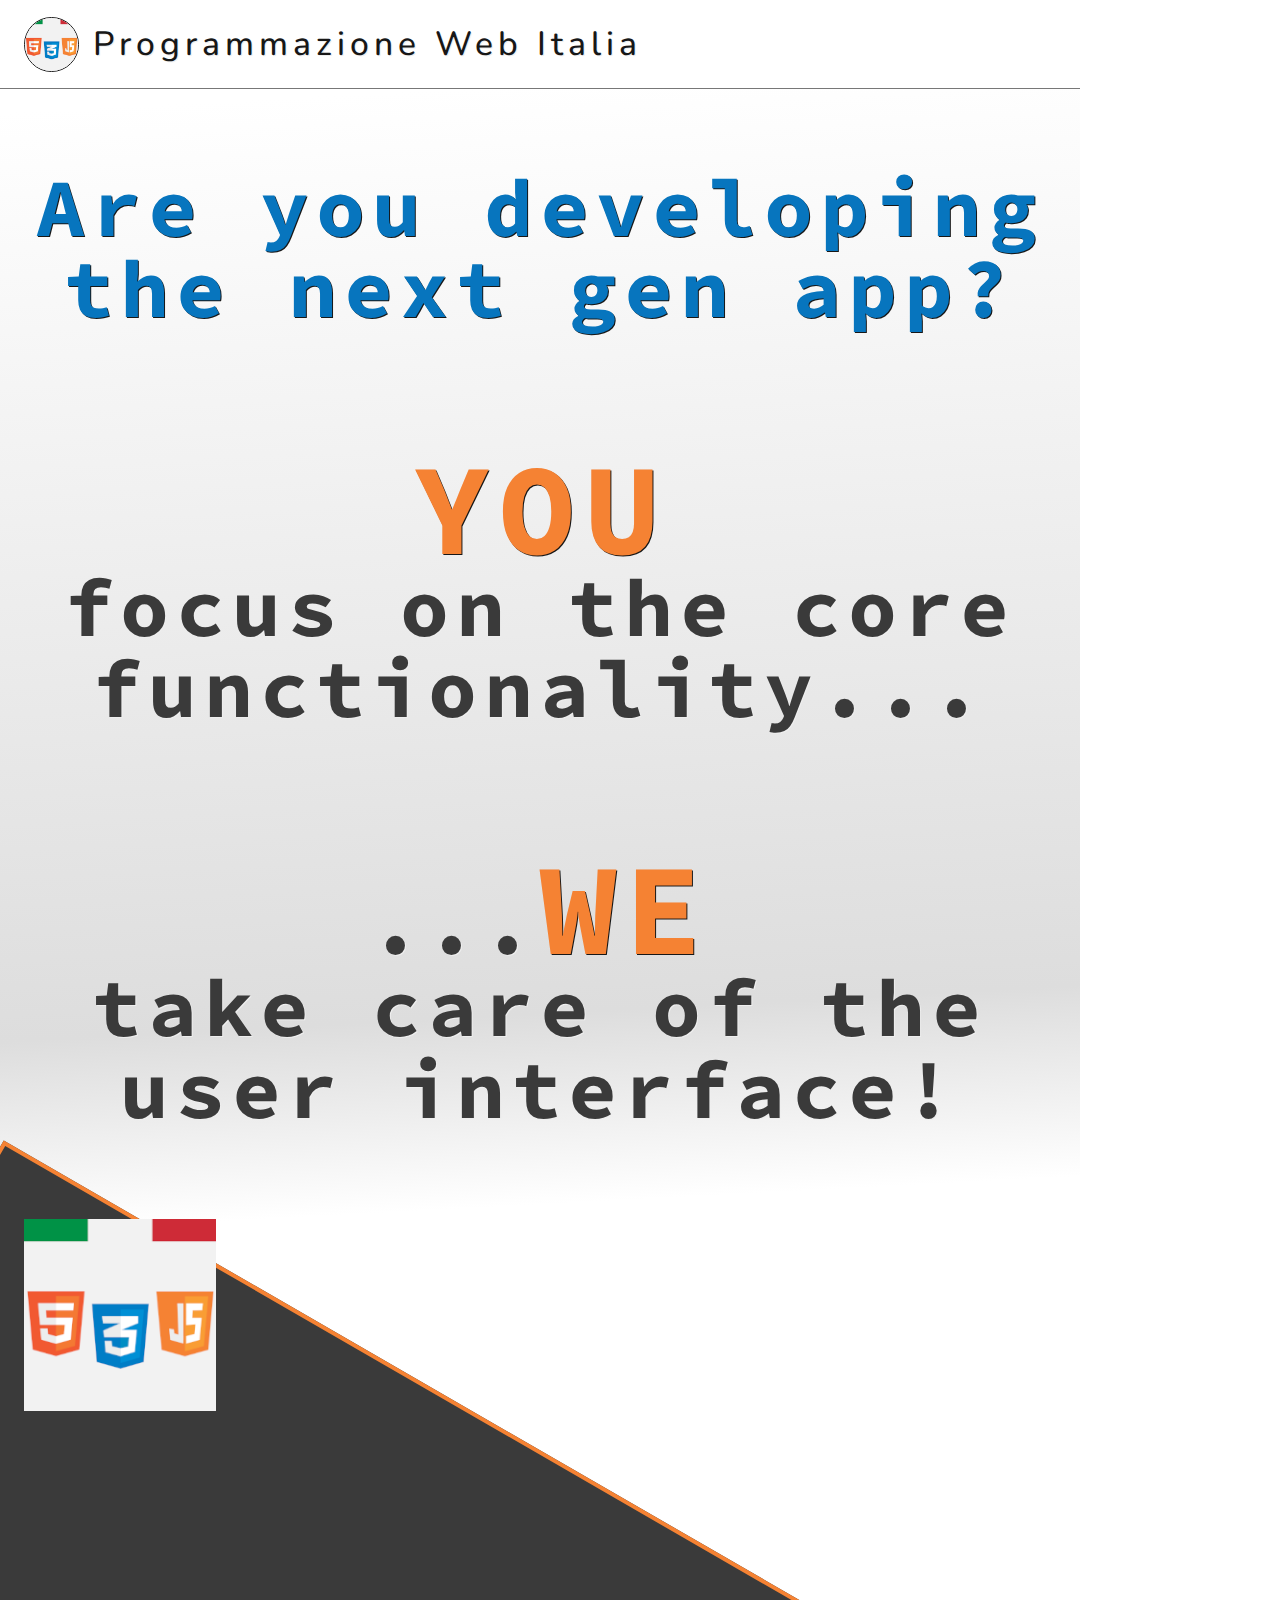
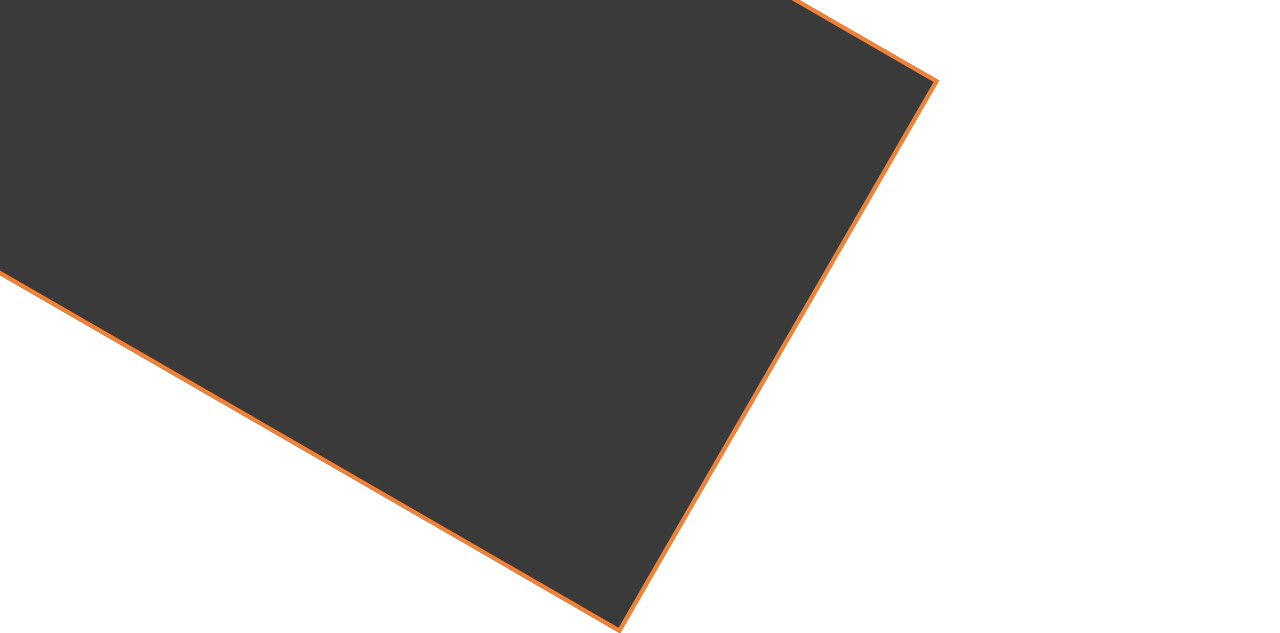
<file: index.html>
<!DOCTYPE html>
<html lang="it">
<head>
  <meta charset="UTF-8">
  <meta name="viewport" content="width=device-width, initial-scale=1.0">
  <base href="./">
  <title></title>
  <link rel="stylesheet" href="style.css">

  <link rel="preconnect" href="https://fonts.googleapis.com">
  <link rel="preconnect" href="https://fonts.gstatic.com" crossorigin>
  <link href="https://fonts.googleapis.com/css2?family=Nunito:ital,wght@0,200..1000;1,200..1000&display=swap" rel="stylesheet">
  <link href="https://fonts.googleapis.com/css2?family=Source+Code+Pro:ital,wght@0,200..900;1,200..900&display=swap" rel="stylesheet">

</head>
<body>
    <header>
      <img src="./imgs/logo.png" alt="">
      <span>Programmazione Web Italia</span>
    </header>
    <main>
      <h1 class="question">Are you developing the next gen app?</h1>
      <h1><span>YOU</span><br> focus on the core functionality...</h1>
      <h1>...<span>WE</span><br> take care of the user interface!</h1>
    </main>
    <footer>
      <img src="./imgs/logo.png" alt="">
      <span></span>
    </footer>
</body>
</html>
</file>
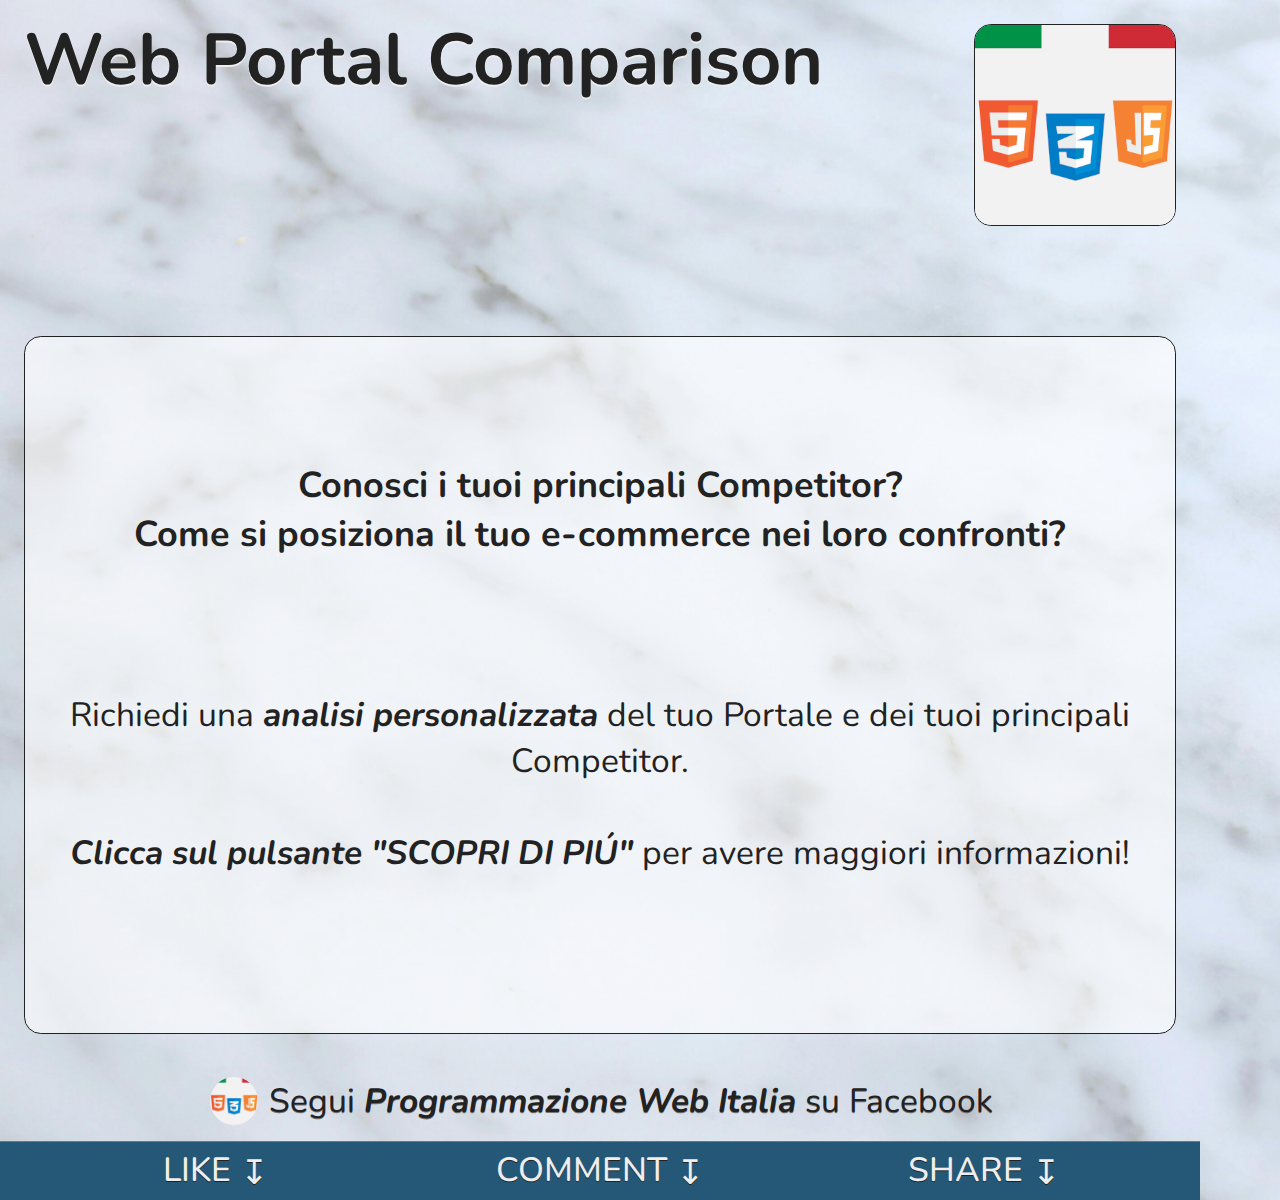
<file: index-2.html>
<!DOCTYPE html>
<html lang="it">
<head>
  <meta charset="UTF-8">
  <meta name="viewport" content="width=device-width, initial-scale=1.0">
  <base href="./">
  <title>WEB PORTAL COMPARISON TEMPLATE - CTA</title>
  <link rel="stylesheet" href="style-2.css">

  <link rel="preconnect" href="https://fonts.googleapis.com">
  <link rel="preconnect" href="https://fonts.gstatic.com" crossorigin>
  <link href="https://fonts.googleapis.com/css2?family=Nunito:ital,wght@0,200..1000;1,200..1000&display=swap" rel="stylesheet">

  <script defer type="module" src="script.js"></script>
</head>
<body>
  <header>
    <div>
      <h1>Web Portal Comparison</h1>
      <p class="desc"> </p>
    </div>
    <img class="front" src="/imgs/logo.png" alt="" srcset="">
  </header>
    <main>
      <h2>Conosci i tuoi principali Competitor?<br>Come si posiziona il tuo e-commerce nei loro confronti?</h2>
      <p>Richiedi una <em>analisi personalizzata</em> del tuo Portale e dei tuoi principali Competitor.<br><br><em>Clicca sul pulsante "SCOPRI DI PI&#218;"</em> per avere maggiori informazioni!</p>
    </main>
    <div id="logo">
      <img src="/imgs/logo.png" alt="" srcset="">
      Segui&nbsp;<em>Programmazione Web Italia</em>&nbsp;su Facebook
    </div>
    <footer>
      <div>LIKE <span>&#8615;</span></div>
      <div>COMMENT <span>&#8615;</span></div>
      <div>SHARE <span>&#8615;</span></div>
    </footer>
  
</body>
</html>
</file>
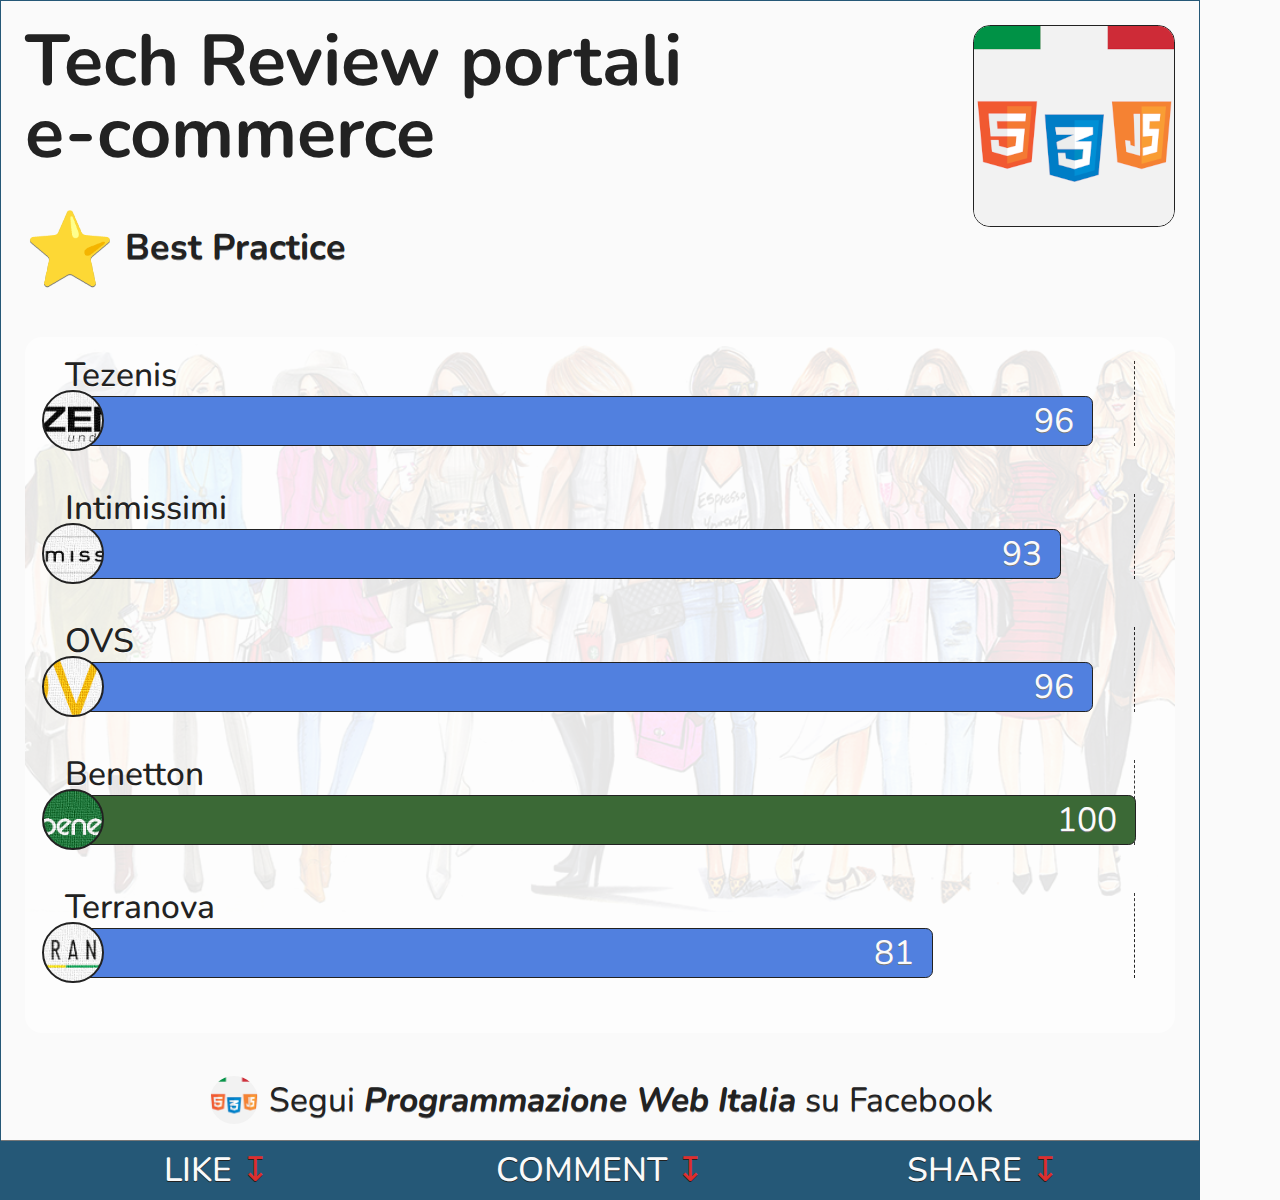
<file: index-3.html>
<!DOCTYPE html>
<html lang="it">
<head>
  <meta charset="UTF-8">
  <meta name="viewport" content="width=device-width, initial-scale=1.0">
  <base href="./">
  <title>WEB PORTAL COMPARISON TEMPLATE - ANALYSYS</title>
  <link rel="stylesheet" href="style-3.css">

  <link rel="preconnect" href="https://fonts.googleapis.com">
  <link rel="preconnect" href="https://fonts.gstatic.com" crossorigin>
  <link href="https://fonts.googleapis.com/css2?family=Nunito:ital,wght@0,200..1000;1,200..1000&display=swap" rel="stylesheet">

  <script defer type="module" src="script.js"></script>
</head>
<body>
  <header>
    <div>
      <h1>Tech Review portali <br>e-commerce</h1>
      <br>
      <h2><span>&#11088;</span> Best Practice</h2>
    </div>
    <img class="front" src="/imgs/logo.png" alt="" srcset="">
  </header>
    <main>

      <div class="wrap entry1">
        <span class="icon">
          Tezenis
        </span>
        <div class="charts">
          <div class="chart">96 &nbsp;</div>
        </div>
      </div>

      <div class="wrap entry2">
        <span class="icon">
          Intimissimi
        </span>
        <div class="charts">
          <div class="chart">93 &nbsp;</div>
        </div>
      </div>

      <div class="wrap entry3">
        <span class="icon">
          OVS
        </span>
        <div class="charts">
          <div class="chart">96 &nbsp;</div>
        </div>
      </div>

      <div class="wrap entry4">
        <span class="icon">
          Benetton
        </span>
        <div class="charts">
          <div class="chart best">100 &nbsp;</div>
        </div>
      </div>

      <div class="wrap entry5">
        <span class="icon">
          Terranova
        </span>
        <div class="charts">
          <div class="chart">81 &nbsp;</div>
        </div>
      </div>

    </main>
    <div id="logo">
      <img src="/imgs/logo.png" alt="" srcset="">
      Segui&nbsp;<em>Programmazione Web Italia</em>&nbsp;su Facebook
    </div>
    <footer>
      <div>LIKE <span>&#8615;</span></div>
      <div>COMMENT <span>&#8615;</span></div>
      <div>SHARE <span>&#8615;</span></div>
    </footer>
  
</body>
</html>
</file>
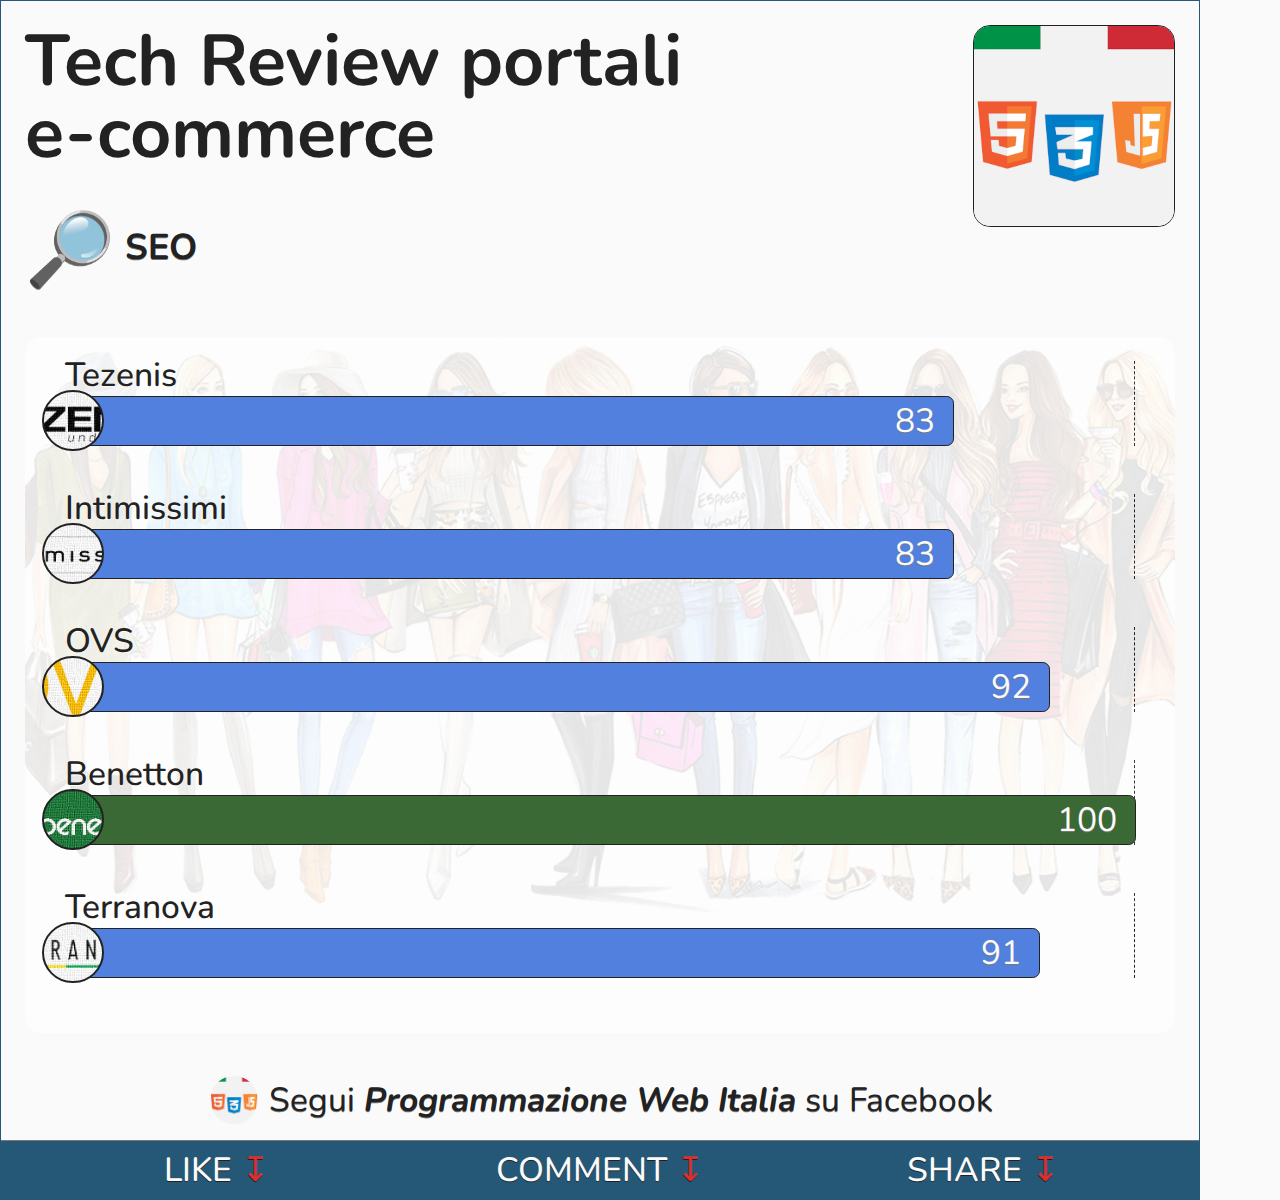
<file: index-4.html>
<!DOCTYPE html>
<html lang="it">
<head>
  <meta charset="UTF-8">
  <meta name="viewport" content="width=device-width, initial-scale=1.0">
  <base href="./">
  <title>WEB PORTAL COMPARISON TEMPLATE - ANALYSYS</title>
  <link rel="stylesheet" href="style-4.css">

  <link rel="preconnect" href="https://fonts.googleapis.com">
  <link rel="preconnect" href="https://fonts.gstatic.com" crossorigin>
  <link href="https://fonts.googleapis.com/css2?family=Nunito:ital,wght@0,200..1000;1,200..1000&display=swap" rel="stylesheet">

  <script defer type="module" src="script.js"></script>
</head>
<body>
  <header>
    <div>
      <h1>Tech Review portali <br>e-commerce</h1>
      <br>
      <h2><span>&#128270;</span> SEO</h2>
    </div>
    <img class="front" src="/imgs/logo.png" alt="" srcset="">
  </header>
    <main>

      <div class="wrap entry1">
        <span class="icon">
          Tezenis
        </span>
        <div class="charts">
          <div class="chart">83 &nbsp;</div>
        </div>
      </div>

      <div class="wrap entry2">
        <span class="icon">
          Intimissimi
        </span>
        <div class="charts">
          <div class="chart">83 &nbsp;</div>
        </div>
      </div>

      <div class="wrap entry3">
        <span class="icon">
          OVS
        </span>
        <div class="charts">
          <div class="chart">92 &nbsp;</div>
        </div>
      </div>

      <div class="wrap entry4">
        <span class="icon">
          Benetton
        </span>
        <div class="charts">
          <div class="chart best">100 &nbsp;</div>
        </div>
      </div>

      <div class="wrap entry5">
        <span class="icon">
          Terranova
        </span>
        <div class="charts">
          <div class="chart">91 &nbsp;</div>
        </div>
      </div>

    </main>
    <div id="logo">
      <img src="/imgs/logo.png" alt="" srcset="">
      Segui&nbsp;<em>Programmazione Web Italia</em>&nbsp;su Facebook
    </div>
    <footer>
      <div>LIKE <span>&#8615;</span></div>
      <div>COMMENT <span>&#8615;</span></div>
      <div>SHARE <span>&#8615;</span></div>
    </footer>
  
</body>
</html>
</file>
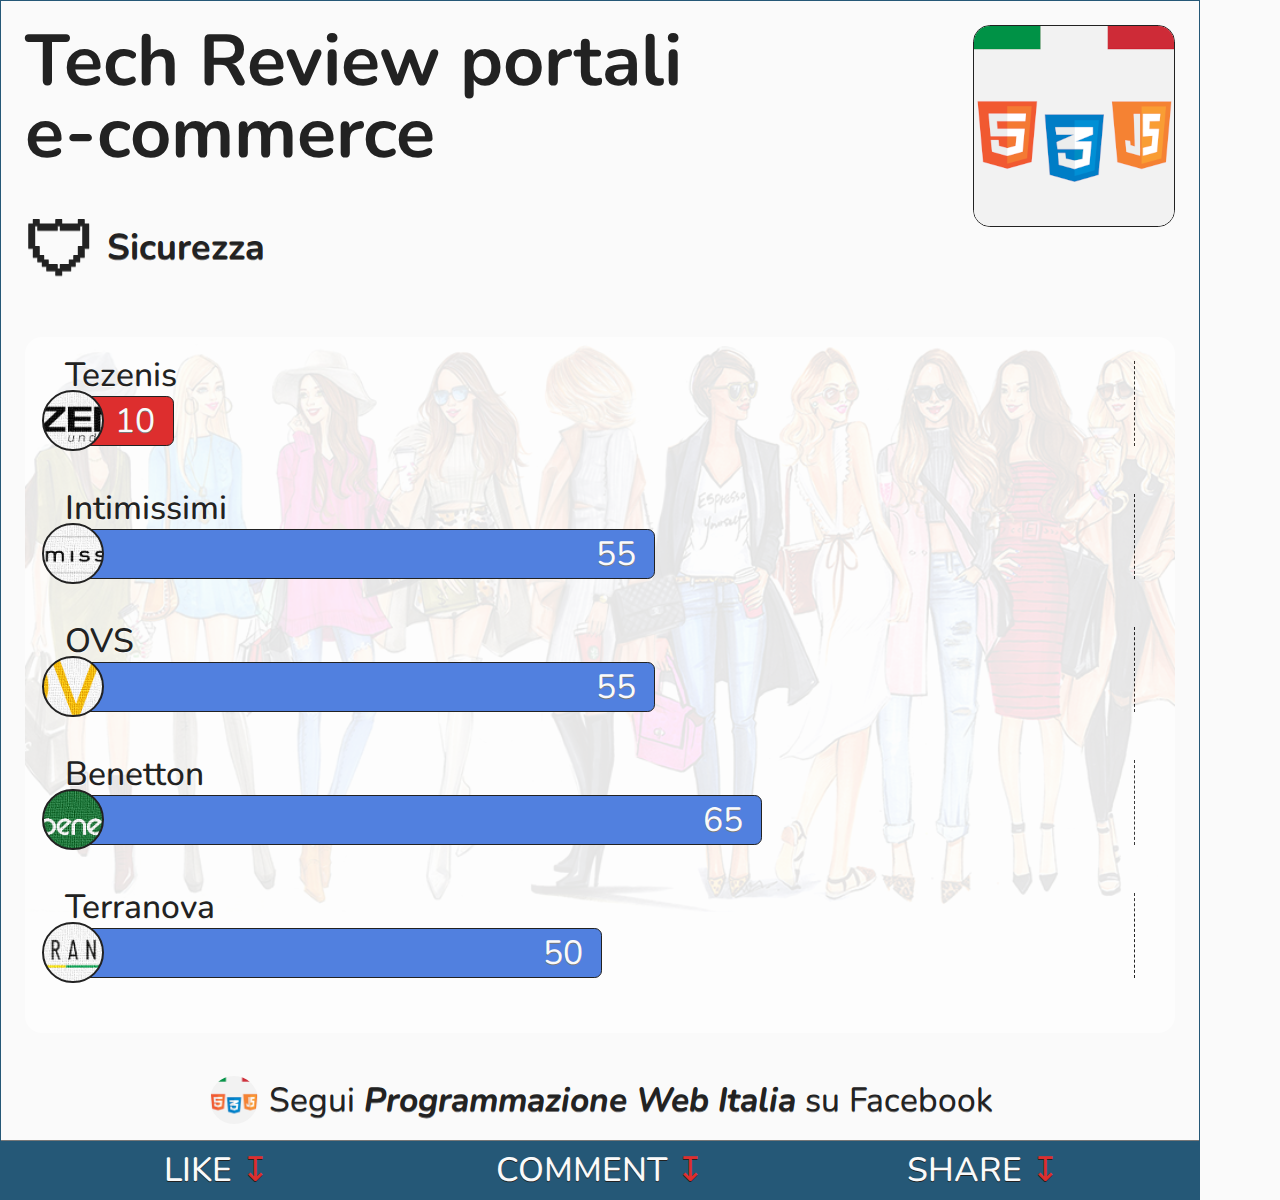
<file: index-5.html>
<!DOCTYPE html>
<html lang="it">
<head>
  <meta charset="UTF-8">
  <meta name="viewport" content="width=device-width, initial-scale=1.0">
  <base href="./">
  <title>WEB PORTAL COMPARISON TEMPLATE - ANALYSYS</title>
  <link rel="stylesheet" href="style-5.css">

  <link rel="preconnect" href="https://fonts.googleapis.com">
  <link rel="preconnect" href="https://fonts.gstatic.com" crossorigin>
  <link href="https://fonts.googleapis.com/css2?family=Nunito:ital,wght@0,200..1000;1,200..1000&display=swap" rel="stylesheet">

  <script defer type="module" src="script.js"></script>
</head>
<body>
  <header>
    <div>
      <h1>Tech Review portali <br>e-commerce</h1>
      <br>
      <h2><span>&#128737;</span> Sicurezza</h2>
    </div>
    <img class="front" src="/imgs/logo.png" alt="" srcset="">
  </header>
    <main>

      <div class="wrap entry1">
        <span class="icon">
          Tezenis
        </span>
        <div class="charts">
          <div class="chart worst">10 &nbsp;</div>
        </div>
      </div>

      <div class="wrap entry2">
        <span class="icon">
          Intimissimi
        </span>
        <div class="charts">
          <div class="chart">55 &nbsp;</div>
        </div>
      </div>

      <div class="wrap entry3">
        <span class="icon">
          OVS
        </span>
        <div class="charts">
          <div class="chart">55 &nbsp;</div>
        </div>
      </div>

      <div class="wrap entry4">
        <span class="icon">
          Benetton
        </span>
        <div class="charts">
          <div class="chart">65 &nbsp;</div>
        </div>
      </div>

      <div class="wrap entry5">
        <span class="icon">
          Terranova
        </span>
        <div class="charts">
          <div class="chart">50 &nbsp;</div>
        </div>
      </div>

    </main>
    <div id="logo">
      <img src="/imgs/logo.png" alt="" srcset="">
      Segui&nbsp;<em>Programmazione Web Italia</em>&nbsp;su Facebook
    </div>
    <footer>
      <div>LIKE <span>&#8615;</span></div>
      <div>COMMENT <span>&#8615;</span></div>
      <div>SHARE <span>&#8615;</span></div>
    </footer>
  
</body>
</html>
</file>
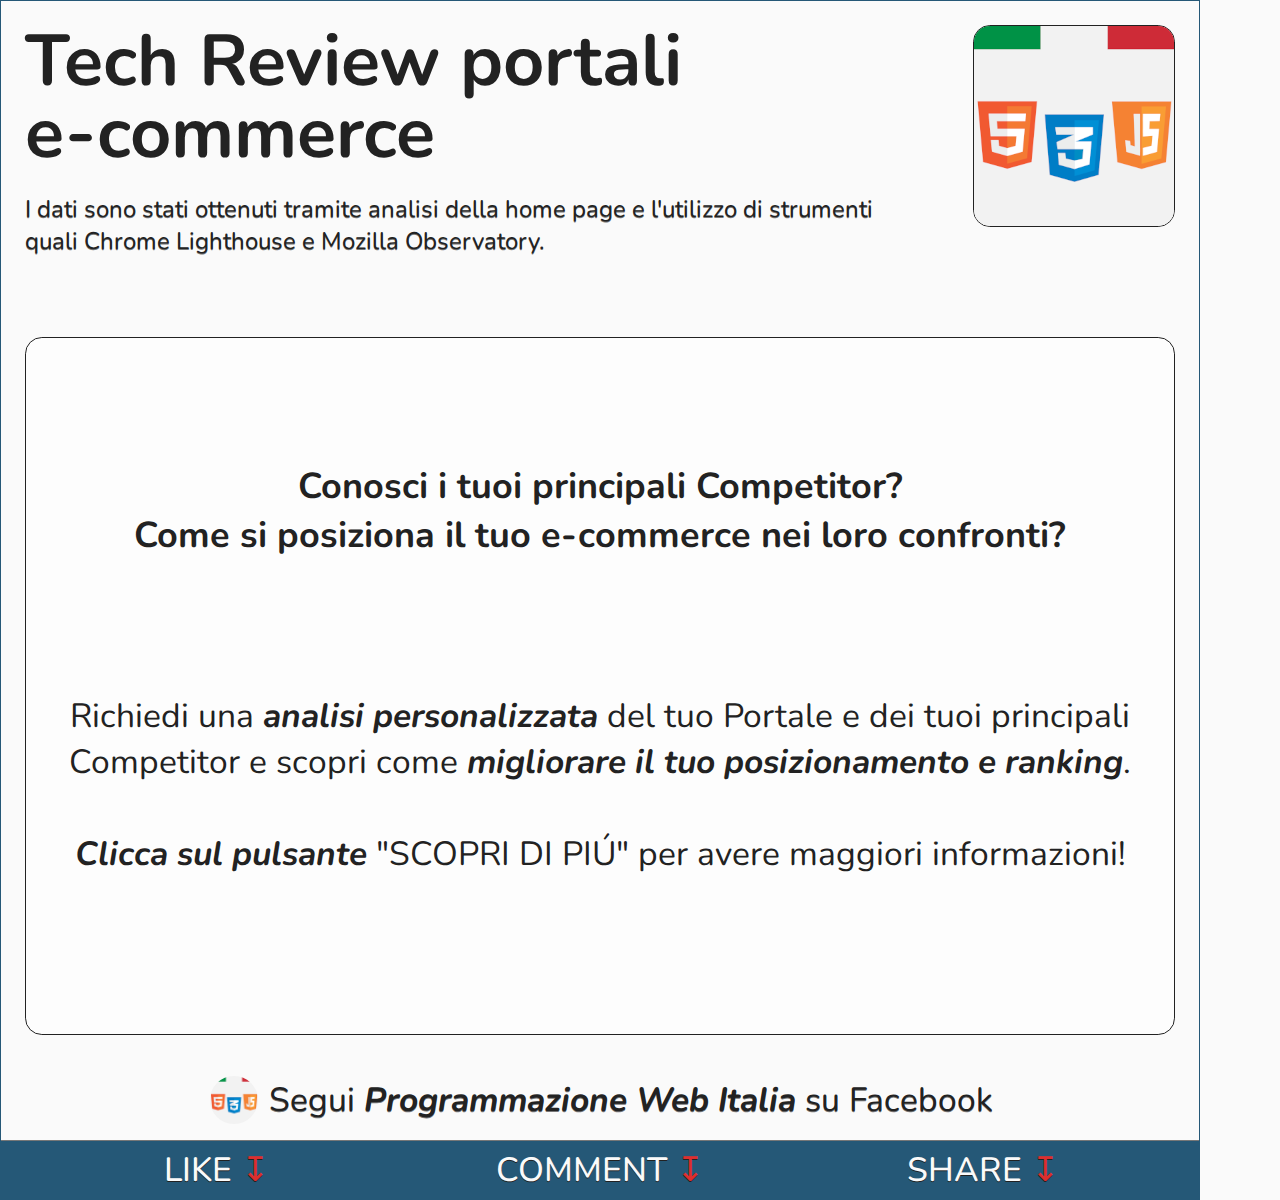
<file: index-n.html>
<!DOCTYPE html>
<html lang="it">
<head>
  <meta charset="UTF-8">
  <meta name="viewport" content="width=device-width, initial-scale=1.0">
  <base href="./">
  <title>WEB PORTAL COMPARISON TEMPLATE - CTA</title>
  <link rel="stylesheet" href="style-n.css">

  <link rel="preconnect" href="https://fonts.googleapis.com">
  <link rel="preconnect" href="https://fonts.gstatic.com" crossorigin>
  <link href="https://fonts.googleapis.com/css2?family=Nunito:ital,wght@0,200..1000;1,200..1000&display=swap" rel="stylesheet">

  <script defer type="module" src="script.js"></script>
</head>
<body>
  <header>
    <div>
      <h1>Tech Review portali <br>e-commerce</h1>
      <p class="desc">I dati sono stati ottenuti tramite analisi della home page e l'utilizzo di strumenti quali Chrome Lighthouse e Mozilla Observatory.</p>
    </div>
    <img class="front" src="/imgs/logo.png" alt="" srcset="">
  </header>
    <main>
      <h2>Conosci i tuoi principali Competitor?<br>Come si posiziona il tuo e-commerce nei loro confronti?</h2>
      <p>Richiedi una <em>analisi personalizzata</em> del tuo Portale e dei tuoi principali Competitor e scopri come <em>migliorare il tuo posizionamento e ranking</em>.<br><br><em>Clicca sul pulsante</em> "SCOPRI DI PI&#218;" per avere maggiori informazioni!</p>
    </main>
    <div id="logo">
      <img src="/imgs/logo.png" alt="" srcset="">
      Segui&nbsp;<em>Programmazione Web Italia</em>&nbsp;su Facebook
    </div>
    <footer>
      <div>LIKE <span>&#8615;</span></div>
      <div>COMMENT <span>&#8615;</span></div>
      <div>SHARE <span>&#8615;</span></div>
    </footer>
  
</body>
</html>
</file>
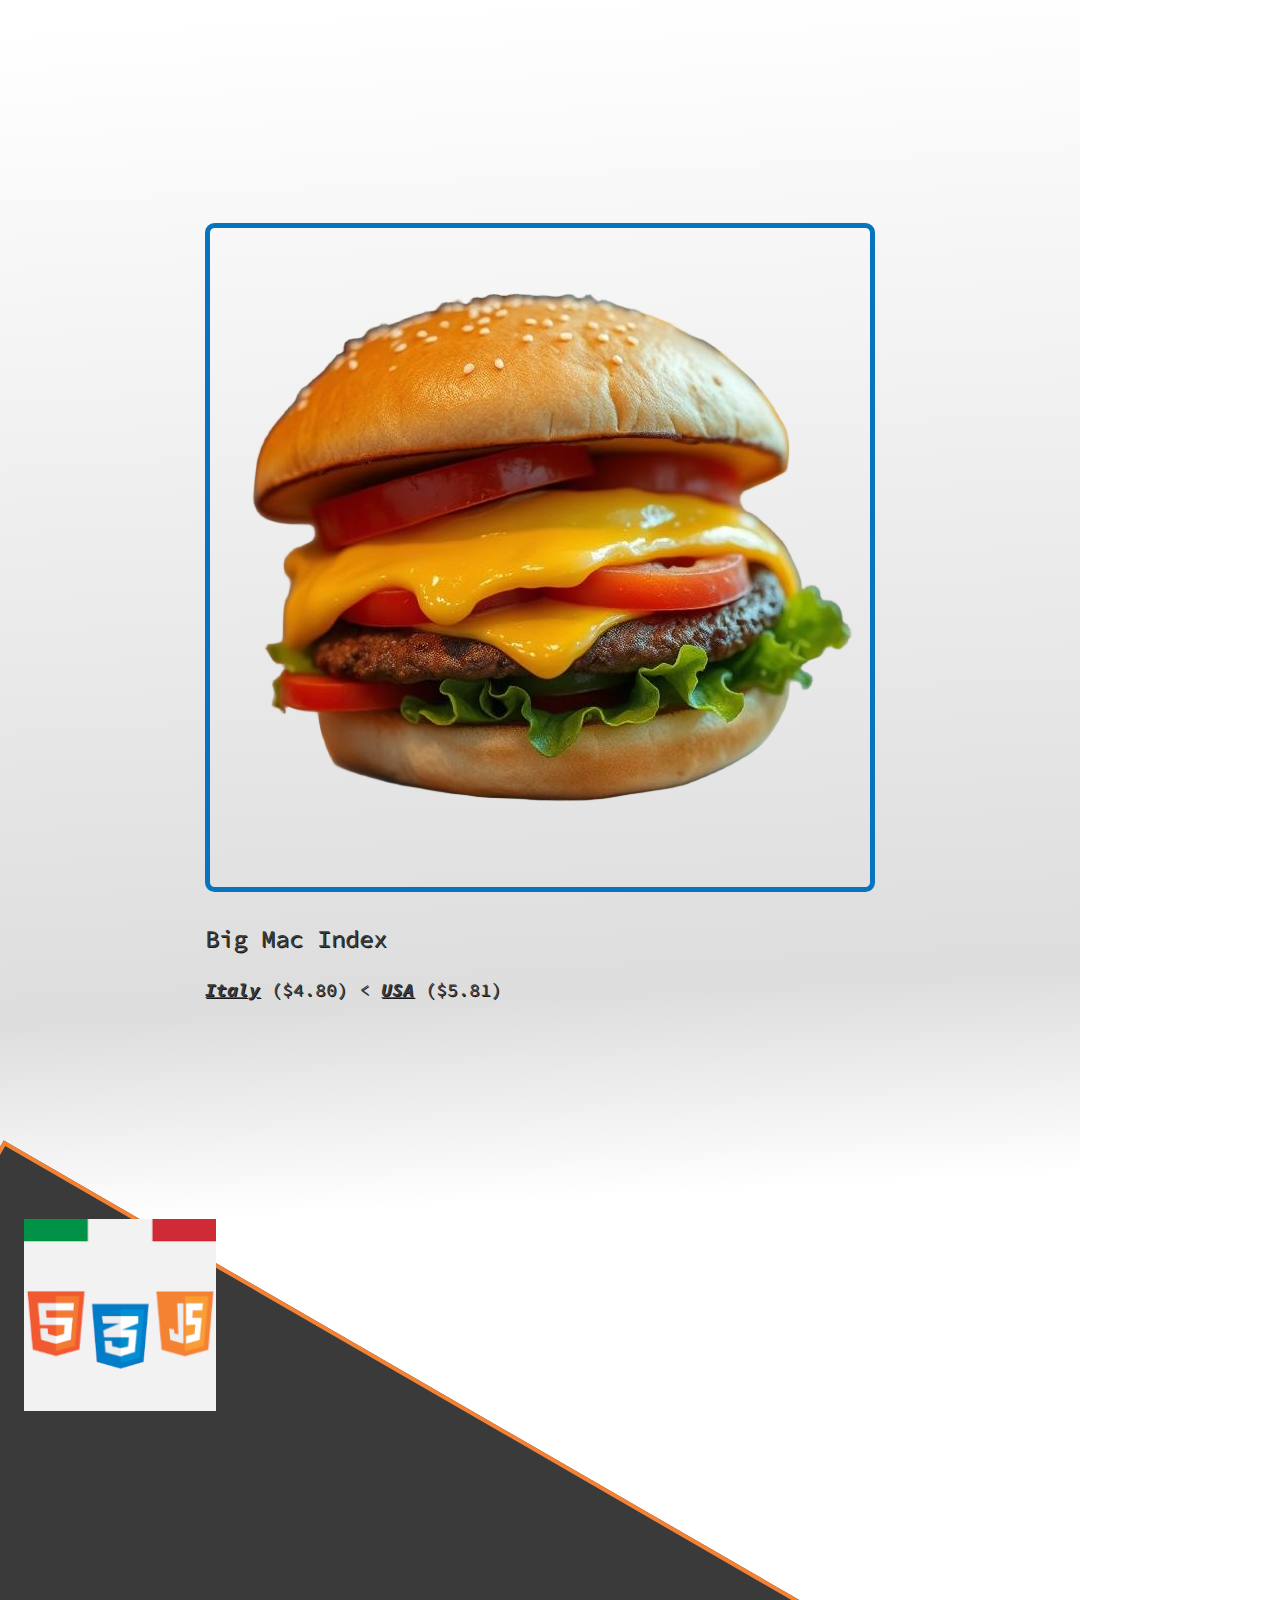
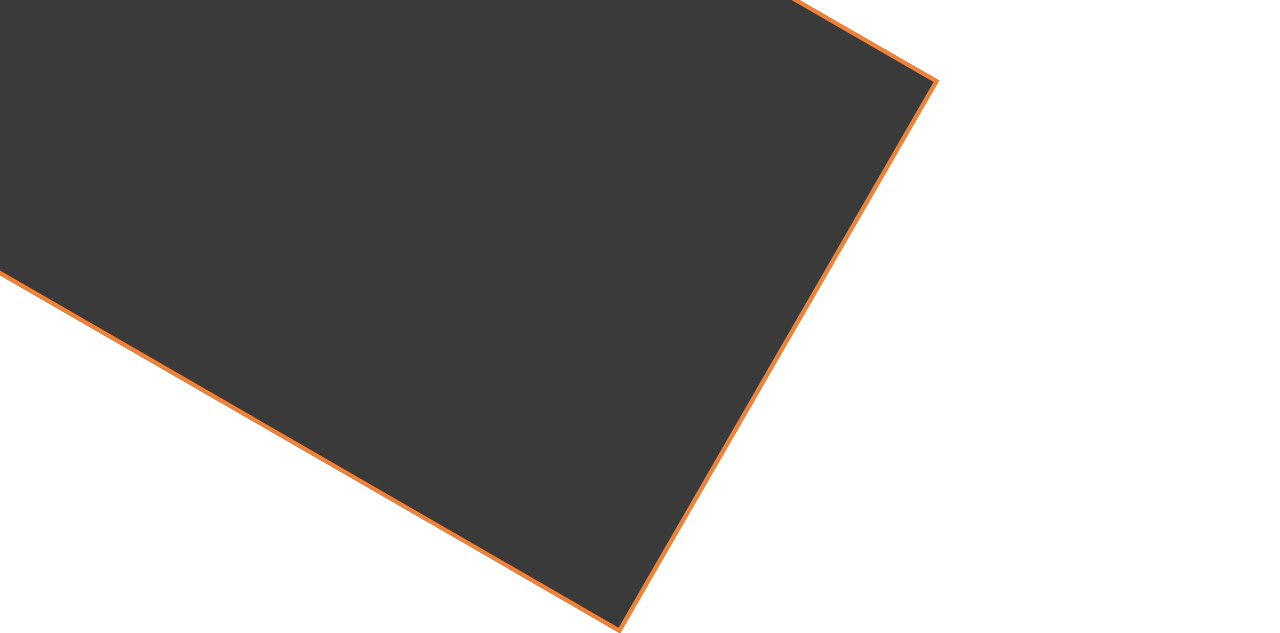
<file: index3.html>
<!DOCTYPE html>
<html lang="it">
<head>
  <meta charset="UTF-8">
  <meta name="viewport" content="width=device-width, initial-scale=1.0">
  <base href="./">
  <title></title>
  <link rel="stylesheet" href="style.css">

  <link rel="preconnect" href="https://fonts.googleapis.com">
  <link rel="preconnect" href="https://fonts.gstatic.com" crossorigin>
  <link href="https://fonts.googleapis.com/css2?family=Nunito:ital,wght@0,200..1000;1,200..1000&display=swap" rel="stylesheet">
  <link href="https://fonts.googleapis.com/css2?family=Source+Code+Pro:ital,wght@0,200..900;1,200..900&display=swap" rel="stylesheet">

</head>
<body>
    <main>
      <div class="image">
        <img src="./imgs/burgy.png" alt="">
        <p>Big Mac Index</p>
        <small><em>Italy</em> ($4.80) &lt; <em>USA</em> ($5.81)</small>
      </div>
    </main>
    <footer>
      <img src="./imgs/logo.png" alt="">
      <span></span>
    </footer>
</body>
</html>
</file>
<file: style.css>
@import 'icons.css';

:root {
  --black: #171717;
  --gray: #3a3a3a;
  --white: #EEEEEE;
  --blue: #5180df;
  --red: #dd2e2e;
  --orange: #ca6303;
  --green: #3b6936;

  --html: #ef5931;
  --css: #00649e; /*#9e3a00*/
  --js: #f58233; /*33a6f5*/
  --eng: #f9bc10;
  --node: #026e00;
  --coding: #999999;
  --sec: #96d1f3;

  --topic: var(--js);
  --cipot: #0775be;

  --footer: #255877;
  --footer-height: 2.4rem;

  --small: .3rem;
  --medium: .7rem;
  --large: 1rem;
  --x-large: 2rem;

  --font-size-huge: 5.4rem;
  --font-size-bigger: 3.4rem;
  --font-size-big: 1.4rem;
  --font-size-small: .75rem;

  --border-radius-small: .3rem;

  --first-color: var(--blue);
  --second-color: var(--orange);

  --doc-width: 1080px;
  --doc-height: 1350px;

  --css-property: #6f87c9;
  --css-value: #d85858;
}

.code {
  font-family: monospace;
  margin: var(--large) 0;

  color: var(--white);
  background-color: var(--black);
  width: 60%;
  border-radius: var(--border-radius-small);
  padding: var(--medium);
  border-left: 2px solid var(--gray);
  border-top: 2px solid var(--gray);

  span.css-property {
    color: var(--css-property);
  }
  span.css-value {
    color: var(--css-value);
  }
}

html {
  font-family: "Nunito", sans-serif;
  font-size: 24px;
}

body {
  padding: 0;
  margin: 0;
  color: var(--black);
  width: 100%;
  background-image: url('');
  background-repeat: no-repeat;
  background-position: 50% 0%;
  background-size: cover;
  position: relative;
}
body {
  height: var(--doc-height);
  width: var(--doc-width);
  overflow-y: hidden;

  display: flex;
  flex-direction: column;
  justify-content: space-between;

  background-color: transparent;

  /* background: rgb(88,88,88);
  background: linear-gradient(177deg, rgba(88,88,88,1) 12%, rgba(255,255,255,1) 25%) */
  
}


h1 {
  font-size: var(--font-size-bigger);
  line-height: 100%;
  margin: 0;
  text-shadow: 0 2px var(--white);
}

small {
  display: block;
  font-size: var(--font-size-small);
  font-weight: normal;
}

em {
  font-weight: bold;
  text-decoration: var(--cipot) underline;
}

li {
  list-style-type: none;
  margin: var(--large) 0;
}

a {
  color: inherit;
}



/*MAIN*/
main {
  display: flex;
  flex-direction: column;
  justify-content: space-around;
  align-items: center;
  flex-grow: 1;
  font-family: "Source Code Pro", monospace;
  text-shadow: 1px 1px var(--black);
  background: rgb(88,88,88);
  /* background: linear-gradient(177deg, rgba(88,88,88,1) 2%, rgba(221,221,221,1) 18%, rgba(255,255,255,0) 60%); */
  background: linear-gradient(177deg, rgba(255,255,255,1) 2%, rgba(221,221,221,1) 80%, rgba(88,88,88,0) 96%);
  padding: 0.7rem 1rem;
  color: var(--gray);
}
main h1 {
  text-shadow: 1px 1px var(--black);
  letter-spacing: 7px;
  margin-bottom: var(--medium);
  text-align: center;
  text-shadow: 1px 1px var(--white);
}
main h2 {
  font-weight: 400;
  color: var(--black);
  
}
main h2 span {
  font-weight: bold;
}
main h1 span {
  color: var(--topic);
  text-transform: uppercase;
  font-size: var(--font-size-huge);
  text-shadow: 1px 1px var(--black);
}
main .left {
  margin-top: -5rem;
  text-align: center;
  margin-top: 1.2rem;
}
main .right {
  position: relative;
  margin-top: .7rem;
  margin-right: 0.4rem;
}
main img {
  position: relative;
  border: 5px solid var(--cipot);
  padding: .4rem;
  border-radius: .4rem;
  width: 640px;
  height: 640px;
}
main #img {
  position: absolute;
  top: -30px;
  left: -15px;
  width: 100%;
  height: 100%;
  border: 7px solid var(--topic);
  border-radius: .4rem;
  transform: rotate( -8deg);
  pointer-events: none;
}

main a {
  background: red;
  display: inline-block;
  padding: 0.2rem 1.2rem;
  color: white;
  text-decoration: none;
  text-shadow: 1px 1px var(--black);
}

header {
  display: flex;
  justify-content: flex-start;
  align-items: center;
  padding: 0.7rem 1rem;
  background-color: transparent;
  color: var(--black);
  font-weight: 500;
  text-shadow: 1px 1px var(--white);
  border-bottom: 1px solid #777

}
header img {
  width: 2.2rem;
  margin-right: 0.6rem;
  border-radius: 50%;
  border: 1px solid var(--black);
}
header span {
  font-size: 1.4rem;
  letter-spacing: 5px;
}


footer {
  height: 14vh;
}
footer img {
  z-index: 999;
  position: relative;
  height: 8rem;
  margin: 0.5rem 1rem;
  bottom: .7rem;
}
footer span {
  display: block;
  height: 70vh;
  transform: rotate(28deg);
  background: var(--gray);
  border: 4px solid var(--topic);
  transform: rotate(30deg) translate(-22%, 7%);
}

.question {
  color: var(--cipot);
  text-shadow: 1px 1px var(--black);
}
</file>
<file: style-2.css>
@import 'icons.css';

:root {
  --black: #222222;
  --gray: #777777;
  --white: #EEEEEE;
  --blue: #5180df;
  --red: #dd2e2e;
  --orange: #db700c;
  --green: #3b6936;

  --footer: #255877;
  --footer-height: 2.4rem;

  --small: .3rem;
  --medium: .7rem;
  --large: 1rem;
  --x-large: 2rem;

  --font-size-bigger: 3rem;
  --font-size-big: 1.4rem;
  --font-size-small: .75rem;

  --first-color: var(--blue);
  --second-color: var(--orange);
}

html {
  font-family: "Nunito", sans-serif;
  font-size: 24px;
}

body {
  padding: 0;
  margin: 0;
  color: var(--black);
  width: 100%;
  background-image: url('/imgs/bgs/bg18.jpg');
  background-repeat: no-repeat;
  background-position: 50% 0%;
  background-size: cover;
  position: relative;
}
body {
  height: 1200px;
  width: 1200px;
}


h1 {
  font-size: var(--font-size-bigger);
  line-height: 100%;
  margin: 0;
  text-shadow: 0 2px var(--white);
}
h2 {
  margin: 0;
}

small {
  display: block;
  font-size: var(--font-size-small);
  font-weight: normal;
}

em {
  font-weight: bold;
}

li {
  list-style-type: none;
  margin: var(--large) 0;
}

a {
  color: inherit;
}

header {
  display: flex;
  justify-content: space-between;
  align-items: flex-start;
  padding: var(--large);
  text-shadow: 0 1px var(--gray);
  height: 12rem;
}
header img {
  margin-left: 5%;
  border-radius: var(--medium);
  border: 1px solid var(--black);
}
header .source {
  font-style: italic;
}

.desc {
  height: 4.2rem;
  overflow: hidden;
}

footer {
  position: absolute;
  bottom: 0;
  display: flex;
  justify-content: space-between;
  align-items: center;
  padding: 0 var(--large);
  left: 0;
  right: 0;
  font-weight: 500;
  background-color: var(--footer);
  color: var(--white);
  border-top: 1px solid var(--gray);
  height: var(--footer-height);
  text-shadow: 0 1px var(--black);
  font-size: var(--font-size-big);
}
footer div {
  text-align: center;
  width: 33.33%;
}
footer span {
  vertical-align: middle;
  font-size: var(--font-size-big);

}
#logo {
  display: flex;
  justify-content: center;
  align-items: center;
  font-size: var(--font-size-big);
  position: absolute;
  width: 100%;
  bottom: var(--footer-height);
  margin-bottom: var(--small);
  text-shadow: 0 1px var(--gray);
}
#logo img {
  height: var(--x-large);
  border-radius: 50%;
  padding: 3px;
  margin: var(--small) var(--small) var(--small) 0;
}


/*MAIN*/
main {
  margin: 0 var(--large);
  padding: var(--large);
  border: 1px solid var(--black);
  border-radius: var(--medium);
  background: rgba(255,255,255, 0.6);

  height: 27rem;

  display: flex;
  flex-direction: column;
  justify-content: space-evenly;
  text-align: center;
}

main img {
  padding: 0.3rem;
  width: 400px;
  height: 200px;
}

main p  {
  font-size: var(--font-size-big);
}

.wrap {
  width: 97%;
  margin: 0 auto var(--x-large);
  border-right: 1px dashed var(--black);
  text-shadow: 0 1px var(--white);
}

.icon {
  margin-right: var(--x-large);
  font-size: var(--font-size-big);
  color: var(--black);
  width: var(--xx-large);
  font-weight: 500;
  text-shadow: 0 1px var(--white);
}
.charts {
  width: 100%;
  position: relative;
}
.chart {
  position: relative;
  margin: 2px 0;
  height: 2rem;
  font-size: var(--font-size-big);
  line-height: 2rem;
  text-align: right;
  border-radius: var(--small);
  color: var(--white);
  text-shadow: 0 1px var(--gray);
  border: 1px solid var(--black);
  background-color: var(--blue);
}
.chart:before {
  content: '';
  width: 2.4rem;
  height: 2.4rem;
  background-repeat: no-repeat;
  background-size: 150%;
  display: inline-block;
  background-color: var(--white);
  position: absolute;
  left: calc( -1 * (var(--x-large) / 2) );
  border-radius: 50%;
  padding: 0px;
  border: 1px solid #333;
  top: -1px;
  background-position: 50%;
  border: 4px solid var(--white);
  top: -.5rem;
}

.chart.green {
  background-color: var(--green);
  color: var(--white);
}
.chart.red {
  background-color: var(--red);
}
.chart.orange {
  background-color: var(--orange);
}
.chart.best {
  background-color: var(--green);
}
.chart.worst {
  background-color: var(--red);
}

.alert {
  position: absolute;
  color: var(--black);
  text-shadow: 0 0 var(--gray);
  max-width: 20rem;
  line-height: 100%;
}
.alert::before {
  content: '\21B6';
  font-size: var(--font-size-big);
  transform: rotate(39deg);
  display: inline-block;
}
.alert.alpha {
  top: 55%;
  left: 12%;
}


/* DATA */
.entry1 .chart {
  width: 100%;
}
.entry1 .chart:before {
  background-image: url('/imgs/flags/RUS.svg');
}
.entry2 .chart {
  width: 95.7%;
}
.entry2 .chart:before {
  background-image: url('/imgs/flags/USA.svg');
}
.entry3 .chart {
  width: 94.9%;
}
.entry3 .chart:before {
  background-image: url('/imgs/flags/CHN.svg');
}
.entry4 .chart {
  width: 92.5%;
}
.entry4 .chart:before {
  background-image: url('/imgs/flags/ISR.svg');
}
.entry5 .chart {
  width: 81.1%;
}
.entry5 .chart:before {
  background-image: url('/imgs/flags/KOR.svg');
}
</file>
<file: style-3.css>
@import 'icons.css';

:root {
  --black: #222222;
  --gray: #777777;
  --white: #FAFAFA;
  --blue: #5180df;
  --red: #dd2e2e;
  --orange: #db700c;
  --green: #3b6936;

  --footer: #255877;
  --footer-height: 2.4rem;

  --small: .3rem;
  --medium: .7rem;
  --large: 1rem;
  --x-large: 2rem;

  --font-size-bigger: 3rem;
  --font-size-big: 1.4rem;
  --font-size-small: .75rem;

  --first-color: var(--blue);
  --second-color: var(--orange);
}

html {
  font-family: "Nunito", sans-serif;
  font-size: 24px;
}

body {
  padding: 0;
  margin: 0;
  color: var(--black);
  background-color: var(--white);
  width: 100%;
  /* background-image: url('/imgs/bgs/bg18.jpg');
  background-repeat: no-repeat;
  background-position: 50% 0%;
  background-size: cover; */
  position: relative;
  border: 1px solid var(--footer);
  box-sizing: border-box;
}
body {
  height: 1200px;
  width: 1200px;
}


h1 {
  font-size: var(--font-size-bigger);
  line-height: 100%;
  margin: 0;
  text-shadow: 0 2px var(--white);
}
h2 {
  margin: 0;
}
h2 span {
  font-size: 3rem;
  vertical-align: middle;
}

small {
  display: block;
  font-size: var(--font-size-small);
  font-weight: normal;
}

em {
  font-weight: bold;
}

li {
  list-style-type: none;
  margin: var(--large) 0;
}

a {
  color: inherit;
}

header {
  display: flex;
  justify-content: space-between;
  align-items: flex-start;
  padding: var(--large);
  text-shadow: 0 1px var(--gray);
  height: 12rem;
}
header img {
  margin-left: 5%;
  border-radius: var(--medium);
  border: 1px solid var(--black);
}
header .source {
  font-style: italic;
}

.desc {
  height: 4.2rem;
  overflow: hidden;
}

footer {
  position: absolute;
  bottom: 0;
  display: flex;
  justify-content: space-between;
  align-items: center;
  padding: 0 var(--large);
  left: 0;
  right: 0;
  font-weight: 500;
  background-color: var(--footer);
  color: var(--white);
  border-top: 1px solid var(--gray);
  height: var(--footer-height);
  text-shadow: 0 1px var(--black);
  font-size: var(--font-size-big);
}
footer div {
  text-align: center;
  width: 33.33%;
}
footer span {
  color: var(--red);
  font-size: var(--font-size-big);
}
#logo {
  display: flex;
  justify-content: center;
  align-items: center;
  font-size: var(--font-size-big);
  position: absolute;
  width: 100%;
  bottom: var(--footer-height);
  margin-bottom: var(--small);
  text-shadow: 0 1px var(--gray);
}
#logo img {
  height: var(--x-large);
  border-radius: 50%;
  padding: 3px;
  margin: var(--small) var(--small) var(--small) 0;
}


/*MAIN*/
main {
  margin: 0 var(--large);
  padding: var(--large);
  /* border: 1px solid var(--black); */
  border-radius: var(--medium);
  background: rgba(255,255,255, 0.6);

  height: 27rem;

  position: relative;
}

main::before {
  content: ' ';
  display: block;
  position: absolute;
  left: 0;
  top: 0;
  width: 100%;
  height: 100%;
  opacity: 0.1;

  background-image: url('/imgs/4704fbe9-2352-47ec-a9ee-880dbfedbff5.jpg');
  background-repeat: no-repeat;
  background-position: 50% 0%;
  background-size: 100%;
}

main img {
  padding: 0.3rem;
  width: 400px;
  height: 200px;
}

.wrap {
  width: 97%;
  margin: 0 auto var(--x-large);
  border-right: 1px dashed var(--black);
  text-shadow: 0 1px var(--white);
}

.icon {
  margin-right: var(--x-large);
  font-size: var(--font-size-big);
  color: var(--black);
  width: var(--xx-large);
  font-weight: 500;
  text-shadow: 0 1px var(--white);
}
.charts {
  width: 100%;
  position: relative;
}
.chart {
  position: relative;
  margin: 2px 0;
  height: 2rem;
  font-size: var(--font-size-big);
  line-height: 2rem;
  text-align: right;
  border-radius: var(--small);
  color: var(--white);
  text-shadow: 0 1px var(--gray);
  border: 1px solid var(--black);
  background-color: var(--blue);
}
.chart:before {
  content: '';
  width: 2.4rem;
  height: 2.4rem;
  background-repeat: no-repeat;
  background-size: 300%;
  display: inline-block;
  background-color: var(--white);
  position: absolute;
  left: calc( -1 * (var(--x-large) / 2) );
  border-radius: 50%;
  padding: 0px;
  border: 1px solid #333;
  top: -1px;
  background-position: 50%;
  border: 2px solid var(--black);
  top: -0.3rem;
}

.chart.green {
  background-color: var(--green);
  color: var(--white);
}
.chart.red {
  background-color: var(--red);
}
.chart.orange {
  background-color: var(--orange);
}
.chart.best {
  background-color: var(--green);
}
.chart.worst {
  background-color: var(--red);
}

.alert {
  position: absolute;
  color: var(--black);
  text-shadow: 0 0 var(--gray);
  max-width: 20rem;
  line-height: 100%;
}
.alert::before {
  content: '\21B6';
  font-size: var(--font-size-big);
  transform: rotate(39deg);
  display: inline-block;
}
.alert.alpha {
  top: 55%;
  left: 12%;
}


/* DATA */
.entry1 .chart {
  width: 96%;
}
.entry1 .chart:before {
  background-image: url('/imgs/tezenis.png');
}
.entry2 .chart {
  width: 93%;
}
.entry2 .chart:before {
  background-image: url('/imgs/intimissimi.png');
}
.entry3 .chart {
  width: 96%;
}
.entry3 .chart:before {
  background-image: url('/imgs/ovs.png');
}
.entry4 .chart {
  width: 100%;
}
.entry4 .chart:before {
  background-image: url('/imgs/benetton.png');
}
.entry5 .chart {
  width: 81%;
}
.entry5 .chart:before {
  background-image: url('/imgs/terranova.png');
}
</file>
<file: style-4.css>
@import 'icons.css';

:root {
  --black: #222222;
  --gray: #777777;
  --white: #FAFAFA;
  --blue: #5180df;
  --red: #dd2e2e;
  --orange: #db700c;
  --green: #3b6936;

  --footer: #255877;
  --footer-height: 2.4rem;

  --small: .3rem;
  --medium: .7rem;
  --large: 1rem;
  --x-large: 2rem;

  --font-size-bigger: 3rem;
  --font-size-big: 1.4rem;
  --font-size-small: .75rem;

  --first-color: var(--blue);
  --second-color: var(--orange);
}

html {
  font-family: "Nunito", sans-serif;
  font-size: 24px;
}

body {
  padding: 0;
  margin: 0;
  color: var(--black);
  background-color: var(--white);
  width: 100%;
  /* background-image: url('/imgs/bgs/bg18.jpg');
  background-repeat: no-repeat;
  background-position: 50% 0%;
  background-size: cover; */
  position: relative;
  border: 1px solid var(--footer);
  box-sizing: border-box;
}
body {
  height: 1200px;
  width: 1200px;
}


h1 {
  font-size: var(--font-size-bigger);
  line-height: 100%;
  margin: 0;
  text-shadow: 0 2px var(--white);
}
h2 {
  margin: 0;
}
h2 span {
  font-size: 3rem;
  vertical-align: middle;
}

small {
  display: block;
  font-size: var(--font-size-small);
  font-weight: normal;
}

em {
  font-weight: bold;
}

li {
  list-style-type: none;
  margin: var(--large) 0;
}

a {
  color: inherit;
}

header {
  display: flex;
  justify-content: space-between;
  align-items: flex-start;
  padding: var(--large);
  text-shadow: 0 1px var(--gray);
  height: 12rem;
}
header img {
  margin-left: 5%;
  border-radius: var(--medium);
  border: 1px solid var(--black);
}
header .source {
  font-style: italic;
}

.desc {
  height: 4.2rem;
  overflow: hidden;
}

footer {
  position: absolute;
  bottom: 0;
  display: flex;
  justify-content: space-between;
  align-items: center;
  padding: 0 var(--large);
  left: 0;
  right: 0;
  font-weight: 500;
  background-color: var(--footer);
  color: var(--white);
  border-top: 1px solid var(--gray);
  height: var(--footer-height);
  text-shadow: 0 1px var(--black);
  font-size: var(--font-size-big);
}
footer div {
  text-align: center;
  width: 33.33%;
}
footer span {
  color: var(--red);
  font-size: var(--font-size-big);
}
#logo {
  display: flex;
  justify-content: center;
  align-items: center;
  font-size: var(--font-size-big);
  position: absolute;
  width: 100%;
  bottom: var(--footer-height);
  margin-bottom: var(--small);
  text-shadow: 0 1px var(--gray);
}
#logo img {
  height: var(--x-large);
  border-radius: 50%;
  padding: 3px;
  margin: var(--small) var(--small) var(--small) 0;
}


/*MAIN*/
main {
  margin: 0 var(--large);
  padding: var(--large);
  /* border: 1px solid var(--black); */
  border-radius: var(--medium);
  background: rgba(255,255,255, 0.6);

  height: 27rem;

  position: relative;
}

main::before {
  content: ' ';
  display: block;
  position: absolute;
  left: 0;
  top: 0;
  width: 100%;
  height: 100%;
  opacity: 0.1;

  background-image: url('/imgs/4704fbe9-2352-47ec-a9ee-880dbfedbff5.jpg');
  background-repeat: no-repeat;
  background-position: 50% 0%;
  background-size: 100%;
}

main img {
  padding: 0.3rem;
  width: 400px;
  height: 200px;
}

.wrap {
  width: 97%;
  margin: 0 auto var(--x-large);
  border-right: 1px dashed var(--black);
  text-shadow: 0 1px var(--white);
}

.icon {
  margin-right: var(--x-large);
  font-size: var(--font-size-big);
  color: var(--black);
  width: var(--xx-large);
  font-weight: 500;
  text-shadow: 0 1px var(--white);
}
.charts {
  width: 100%;
  position: relative;
}
.chart {
  position: relative;
  margin: 2px 0;
  height: 2rem;
  font-size: var(--font-size-big);
  line-height: 2rem;
  text-align: right;
  border-radius: var(--small);
  color: var(--white);
  text-shadow: 0 1px var(--gray);
  border: 1px solid var(--black);
  background-color: var(--blue);
}
.chart:before {
  content: '';
  width: 2.4rem;
  height: 2.4rem;
  background-repeat: no-repeat;
  background-size: 300%;
  display: inline-block;
  background-color: var(--white);
  position: absolute;
  left: calc( -1 * (var(--x-large) / 2) );
  border-radius: 50%;
  padding: 0px;
  border: 1px solid #333;
  top: -1px;
  background-position: 50%;
  border: 2px solid var(--black);
  top: -0.3rem;
}

.chart.green {
  background-color: var(--green);
  color: var(--white);
}
.chart.red {
  background-color: var(--red);
}
.chart.orange {
  background-color: var(--orange);
}
.chart.best {
  background-color: var(--green);
}
.chart.worst {
  background-color: var(--red);
}

.alert {
  position: absolute;
  color: var(--black);
  text-shadow: 0 0 var(--gray);
  max-width: 20rem;
  line-height: 100%;
}
.alert::before {
  content: '\21B6';
  font-size: var(--font-size-big);
  transform: rotate(39deg);
  display: inline-block;
}
.alert.alpha {
  top: 55%;
  left: 12%;
}


/* DATA */
.entry1 .chart {
  width: 83%;
}
.entry1 .chart:before {
  background-image: url('/imgs/tezenis.png');
}
.entry2 .chart {
  width: 83%;
}
.entry2 .chart:before {
  background-image: url('/imgs/intimissimi.png');
}
.entry3 .chart {
  width: 92%;
}
.entry3 .chart:before {
  background-image: url('/imgs/ovs.png');
}
.entry4 .chart {
  width: 100%;
}
.entry4 .chart:before {
  background-image: url('/imgs/benetton.png');
}
.entry5 .chart {
  width: 91%;
}
.entry5 .chart:before {
  background-image: url('/imgs/terranova.png');
}
</file>
<file: style-5.css>
@import 'icons.css';

:root {
  --black: #222222;
  --gray: #777777;
  --white: #FAFAFA;
  --blue: #5180df;
  --red: #dd2e2e;
  --orange: #db700c;
  --green: #3b6936;

  --footer: #255877;
  --footer-height: 2.4rem;

  --small: .3rem;
  --medium: .7rem;
  --large: 1rem;
  --x-large: 2rem;

  --font-size-bigger: 3rem;
  --font-size-big: 1.4rem;
  --font-size-small: .75rem;

  --first-color: var(--blue);
  --second-color: var(--orange);
}

html {
  font-family: "Nunito", sans-serif;
  font-size: 24px;
}

body {
  padding: 0;
  margin: 0;
  color: var(--black);
  background-color: var(--white);
  width: 100%;
  /* background-image: url('/imgs/bgs/bg18.jpg');
  background-repeat: no-repeat;
  background-position: 50% 0%;
  background-size: cover; */
  position: relative;
  border: 1px solid var(--footer);
  box-sizing: border-box;
}
body {
  height: 1200px;
  width: 1200px;
}


h1 {
  font-size: var(--font-size-bigger);
  line-height: 100%;
  margin: 0;
  text-shadow: 0 2px var(--white);
}
h2 {
  margin: 0;
}
h2 span {
  font-size: 3rem;
  vertical-align: middle;
}

small {
  display: block;
  font-size: var(--font-size-small);
  font-weight: normal;
}

em {
  font-weight: bold;
}

li {
  list-style-type: none;
  margin: var(--large) 0;
}

a {
  color: inherit;
}

header {
  display: flex;
  justify-content: space-between;
  align-items: flex-start;
  padding: var(--large);
  text-shadow: 0 1px var(--gray);
  height: 12rem;
}
header img {
  margin-left: 5%;
  border-radius: var(--medium);
  border: 1px solid var(--black);
}
header .source {
  font-style: italic;
}

.desc {
  height: 4.2rem;
  overflow: hidden;
}

footer {
  position: absolute;
  bottom: 0;
  display: flex;
  justify-content: space-between;
  align-items: center;
  padding: 0 var(--large);
  left: 0;
  right: 0;
  font-weight: 500;
  background-color: var(--footer);
  color: var(--white);
  border-top: 1px solid var(--gray);
  height: var(--footer-height);
  text-shadow: 0 1px var(--black);
  font-size: var(--font-size-big);
}
footer div {
  text-align: center;
  width: 33.33%;
}
footer span {
  color: var(--red);
  font-size: var(--font-size-big);
}
#logo {
  display: flex;
  justify-content: center;
  align-items: center;
  font-size: var(--font-size-big);
  position: absolute;
  width: 100%;
  bottom: var(--footer-height);
  margin-bottom: var(--small);
  text-shadow: 0 1px var(--gray);
}
#logo img {
  height: var(--x-large);
  border-radius: 50%;
  padding: 3px;
  margin: var(--small) var(--small) var(--small) 0;
}


/*MAIN*/
main {
  margin: 0 var(--large);
  padding: var(--large);
  /* border: 1px solid var(--black); */
  border-radius: var(--medium);
  background: rgba(255,255,255, 0.6);

  height: 27rem;

  position: relative;
}

main::before {
  content: ' ';
  display: block;
  position: absolute;
  left: 0;
  top: 0;
  width: 100%;
  height: 100%;
  opacity: 0.1;

  background-image: url('/imgs/4704fbe9-2352-47ec-a9ee-880dbfedbff5.jpg');
  background-repeat: no-repeat;
  background-position: 50% 0%;
  background-size: 100%;
}

main img {
  padding: 0.3rem;
  width: 400px;
  height: 200px;
}

.wrap {
  width: 97%;
  margin: 0 auto var(--x-large);
  border-right: 1px dashed var(--black);
  text-shadow: 0 1px var(--white);
}

.icon {
  margin-right: var(--x-large);
  font-size: var(--font-size-big);
  color: var(--black);
  width: var(--xx-large);
  font-weight: 500;
  text-shadow: 0 1px var(--white);
}
.charts {
  width: 100%;
  position: relative;
}
.chart {
  position: relative;
  margin: 2px 0;
  height: 2rem;
  font-size: var(--font-size-big);
  line-height: 2rem;
  text-align: right;
  border-radius: var(--small);
  color: var(--white);
  text-shadow: 0 1px var(--gray);
  border: 1px solid var(--black);
  background-color: var(--blue);
}
.chart:before {
  content: '';
  width: 2.4rem;
  height: 2.4rem;
  background-repeat: no-repeat;
  background-size: 300%;
  display: inline-block;
  background-color: var(--white);
  position: absolute;
  left: calc( -1 * (var(--x-large) / 2) );
  border-radius: 50%;
  padding: 0px;
  border: 1px solid #333;
  top: -1px;
  background-position: 50%;
  border: 2px solid var(--black);
  top: -0.3rem;
}

.chart.green {
  background-color: var(--green);
  color: var(--white);
}
.chart.red {
  background-color: var(--red);
}
.chart.orange {
  background-color: var(--orange);
}
.chart.best {
  background-color: var(--green);
}
.chart.worst {
  background-color: var(--red);
}

.alert {
  position: absolute;
  color: var(--black);
  text-shadow: 0 0 var(--gray);
  max-width: 20rem;
  line-height: 100%;
}
.alert::before {
  content: '\21B6';
  font-size: var(--font-size-big);
  transform: rotate(39deg);
  display: inline-block;
}
.alert.alpha {
  top: 55%;
  left: 12%;
}


/* DATA */
.entry1 .chart {
  width: 10%;
}
.entry1 .chart:before {
  background-image: url('/imgs/tezenis.png');
}
.entry2 .chart {
  width: 55%;
}
.entry2 .chart:before {
  background-image: url('/imgs/intimissimi.png');
}
.entry3 .chart {
  width: 55%;
}
.entry3 .chart:before {
  background-image: url('/imgs/ovs.png');
}
.entry4 .chart {
  width: 65%;
}
.entry4 .chart:before {
  background-image: url('/imgs/benetton.png');
}
.entry5 .chart {
  width: 50%;
}
.entry5 .chart:before {
  background-image: url('/imgs/terranova.png');
}
</file>
<file: style-n.css>
@import 'icons.css';

:root {
  --black: #222222;
  --gray: #777777;
  --white: #FAFAFA;
  --blue: #5180df;
  --red: #dd2e2e;
  --orange: #db700c;
  --green: #3b6936;

  --footer: #255877;
  --footer-height: 2.4rem;

  --small: .3rem;
  --medium: .7rem;
  --large: 1rem;
  --x-large: 2rem;

  --font-size-bigger: 3rem;
  --font-size-big: 1.4rem;
  --font-size-small: .75rem;

  --first-color: var(--blue);
  --second-color: var(--orange);
}

html {
  font-family: "Nunito", sans-serif;
  font-size: 24px;
}

body {
  padding: 0;
  margin: 0;
  color: var(--black);
  background-color: var(--white);
  width: 100%;
  /* background-image: url('/imgs/bgs/bg18.jpg');
  background-repeat: no-repeat;
  background-position: 50% 0%;
  background-size: cover; */
  position: relative;
  border: 1px solid var(--footer);
  box-sizing: border-box;
}
body {
  height: 1200px;
  width: 1200px;
}


h1 {
  font-size: var(--font-size-bigger);
  line-height: 100%;
  margin: 0;
  text-shadow: 0 2px var(--white);
}
h2 {
  margin: 0;
}

small {
  display: block;
  font-size: var(--font-size-small);
  font-weight: normal;
}

em {
  font-weight: bold;
}

li {
  list-style-type: none;
  margin: var(--large) 0;
}

a {
  color: inherit;
}

header {
  display: flex;
  justify-content: space-between;
  align-items: flex-start;
  padding: var(--large);
  text-shadow: 0 1px var(--gray);
  height: 12rem;
}
header img {
  margin-left: 5%;
  border-radius: var(--medium);
  border: 1px solid var(--black);
}
header .source {
  font-style: italic;
}

.desc {
  height: 4.2rem;
  overflow: hidden;
}

footer {
  position: absolute;
  bottom: 0;
  display: flex;
  justify-content: space-between;
  align-items: center;
  padding: 0 var(--large);
  left: 0;
  right: 0;
  font-weight: 500;
  background-color: var(--footer);
  color: var(--white);
  border-top: 1px solid var(--gray);
  height: var(--footer-height);
  text-shadow: 0 1px var(--black);
  font-size: var(--font-size-big);
}
footer div {
  text-align: center;
  width: 33.33%;
}
footer span {
  color: var(--red);
  font-size: var(--font-size-big);
}
#logo {
  display: flex;
  justify-content: center;
  align-items: center;
  font-size: var(--font-size-big);
  position: absolute;
  width: 100%;
  bottom: var(--footer-height);
  margin-bottom: var(--small);
  text-shadow: 0 1px var(--gray);
}
#logo img {
  height: var(--x-large);
  border-radius: 50%;
  padding: 3px;
  margin: var(--small) var(--small) var(--small) 0;
}


/*MAIN*/
main {
  margin: 0 var(--large);
  padding: var(--large);
  border: 1px solid var(--black);
  border-radius: var(--medium);
  background: rgba(255,255,255, 0.6);

  height: 27rem;

  display: flex;
  flex-direction: column;
  justify-content: space-evenly;
  text-align: center;
}

main img {
  padding: 0.3rem;
  width: 400px;
  height: 200px;
}

main p  {
  font-size: var(--font-size-big);
}

.wrap {
  width: 97%;
  margin: 0 auto var(--x-large);
  border-right: 1px dashed var(--black);
  text-shadow: 0 1px var(--white);
}

.icon {
  margin-right: var(--x-large);
  font-size: var(--font-size-big);
  color: var(--black);
  width: var(--xx-large);
  font-weight: 500;
  text-shadow: 0 1px var(--white);
}
.charts {
  width: 100%;
  position: relative;
}
.chart {
  position: relative;
  margin: 2px 0;
  height: 2rem;
  font-size: var(--font-size-big);
  line-height: 2rem;
  text-align: right;
  border-radius: var(--small);
  color: var(--white);
  text-shadow: 0 1px var(--gray);
  border: 1px solid var(--black);
  background-color: var(--blue);
}
.chart:before {
  content: '';
  width: 2.4rem;
  height: 2.4rem;
  background-repeat: no-repeat;
  background-size: 150%;
  display: inline-block;
  background-color: var(--white);
  position: absolute;
  left: calc( -1 * (var(--x-large) / 2) );
  border-radius: 50%;
  padding: 0px;
  border: 1px solid #333;
  top: -1px;
  background-position: 50%;
  border: 2px solid var(--black);
  top: -0.3rem;
}

.chart.green {
  background-color: var(--green);
  color: var(--white);
}
.chart.red {
  background-color: var(--red);
}
.chart.orange {
  background-color: var(--orange);
}
.chart.best {
  background-color: var(--green);
}
.chart.worst {
  background-color: var(--red);
}

.alert {
  position: absolute;
  color: var(--black);
  text-shadow: 0 0 var(--gray);
  max-width: 20rem;
  line-height: 100%;
}
.alert::before {
  content: '\21B6';
  font-size: var(--font-size-big);
  transform: rotate(39deg);
  display: inline-block;
}
.alert.alpha {
  top: 55%;
  left: 12%;
}


/* DATA */
.entry1 .chart {
  width: 100%;
}
.entry1 .chart:before {
  background-image: url('/imgs/flags/RUS.svg');
}
.entry2 .chart {
  width: 95.7%;
}
.entry2 .chart:before {
  background-image: url('/imgs/flags/USA.svg');
}
.entry3 .chart {
  width: 94.9%;
}
.entry3 .chart:before {
  background-image: url('/imgs/flags/CHN.svg');
}
.entry4 .chart {
  width: 92.5%;
}
.entry4 .chart:before {
  background-image: url('/imgs/flags/ISR.svg');
}
.entry5 .chart {
  width: 81.1%;
}
.entry5 .chart:before {
  background-image: url('/imgs/flags/KOR.svg');
}
</file>
